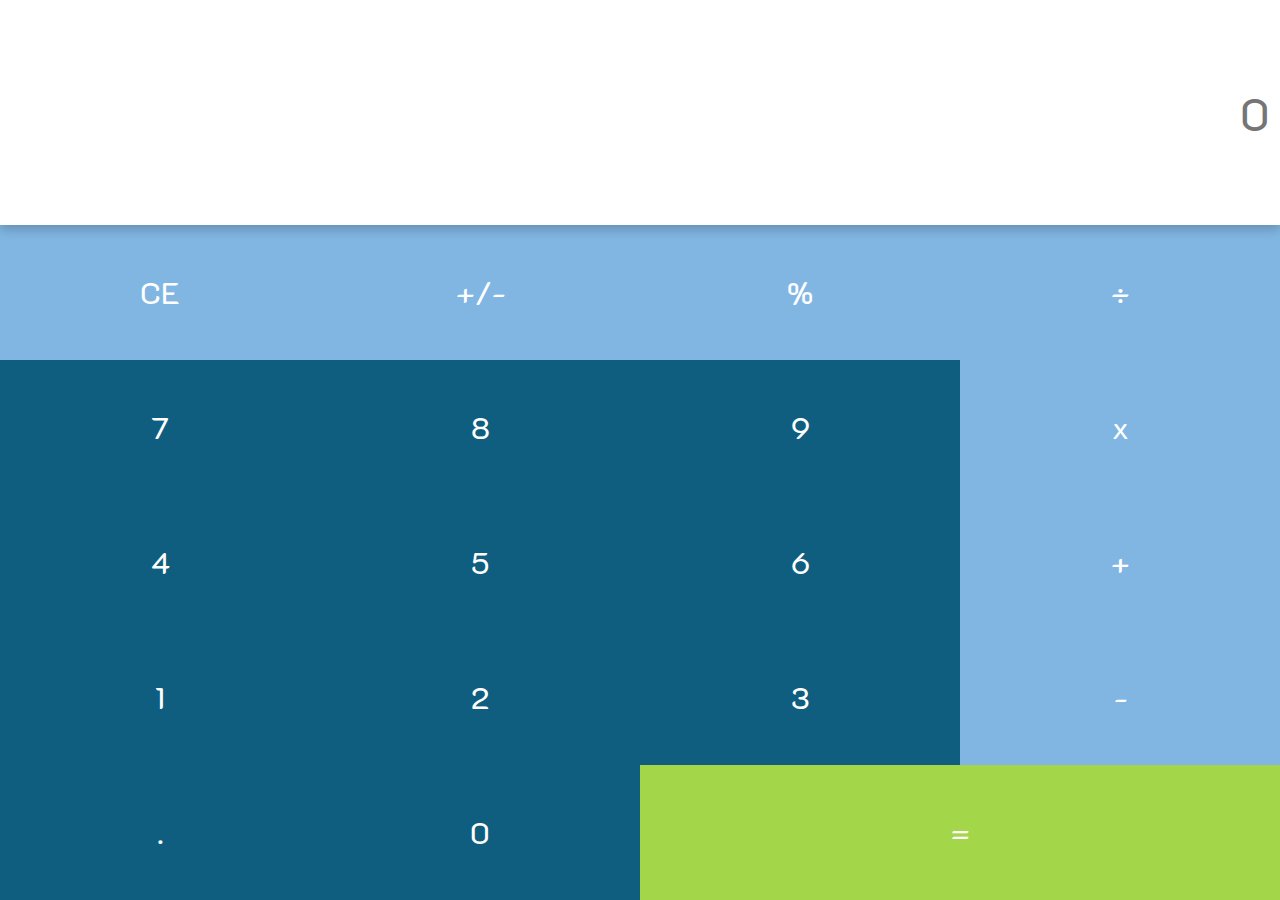
<file: index.html>
<!DOCTYPE html>
<html>
<head>
	<title>Calculadora Secreta</title>
	<meta name="viewport" content="width=device-width">
	<link rel="stylesheet" type="text/css" href="estilo.css">
	<link href="https://fonts.googleapis.com/css?family=K2D" rel="stylesheet">
</head>
<body>
	<article>
		<input type="text" id="display" name="" placeholder="0">
	</article>
	<section>
		<div>
			<button class="operacion" onclick="borrar()">CE</button>
			<button class="operacion" onclick="acceso()">+/-</button>			
			<button class="operacion" onclick="concatenar(' % ')">%</button>
			<button class="operacion" onclick="concatenar(' / ')">÷</button>
		</div>
		<div>
			<button class="dato" onclick="concatenar(7)">7</button>
			<button class="dato" onclick="concatenar(8)">8</button>
			<button class="dato" onclick="concatenar(9)">9</button>
			<button class="operacion" onclick="concatenar(' * ')">x</button>
		</div>
		<div>
			<button class="dato" onclick="concatenar(4)">4</button>
			<button class="dato" onclick="concatenar(5)">5</button>
			<button class="dato" onclick="concatenar(6)">6</button>
			<button class="operacion" onclick="concatenar(' + ')">+</button>
		</div>
		<div>
			<button class="dato" onclick="concatenar(1)">1</button>
			<button class="dato" onclick="concatenar(2)">2</button>
			<button class="dato" onclick="concatenar(3)">3</button>
			<button class="operacion" onclick="concatenar(' - ')">-</button>
		</div>
		<div>
			<button class="dato" onclick="concatenar('.')">.</button>
			<button class="dato" onclick="concatenar(0)">0</button>
			<button class="igual" onclick="igual()">=</button>
		</div>
	</section>
</body>
</html>

<script src="calculadora.js"></script>
</file>
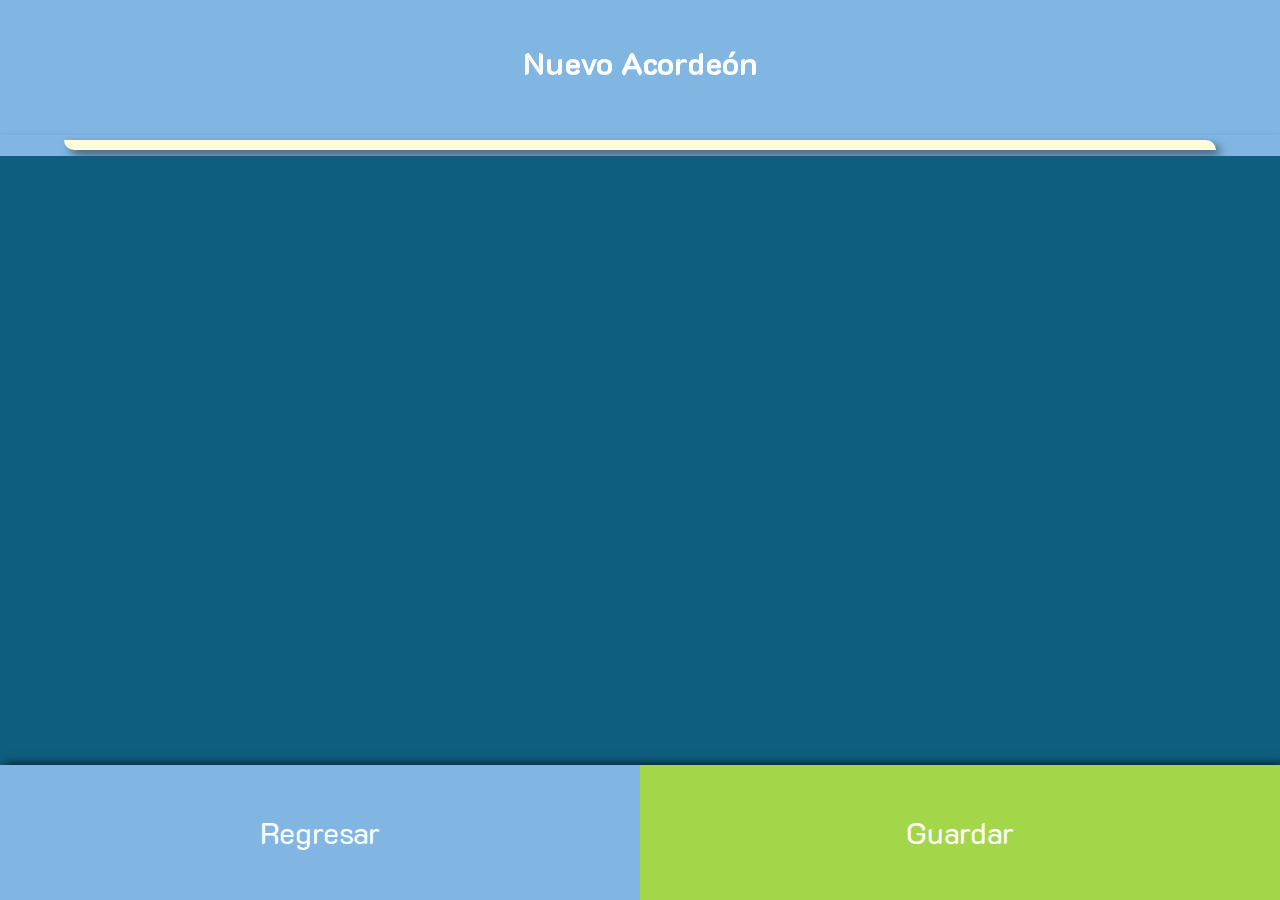
<file: PantallaSecreta.html>
<!DOCTYPE html>
<html>
<head>
	<title>Calculadora Secreta</title>
	<meta name="viewport" content="width=device-width">
	<link rel="stylesheet" type="text/css" href="estilo.css">
	<link href="https://fonts.googleapis.com/css?family=K2D" rel="stylesheet">
</head>
<body>
	<span>
		<h1>Nuevo Acordeón</h1>
	</span>
	<article class="otro">
		<ul id="notas">
		</ul>
		<textarea id="texto"></textarea>
	</article>
	<section class="opciones">
		<button class="menu"><a href="index.html">Regresar</a></button>
		<button class="menu-guardar" onclick="agregar()">Guardar</button>
	</section>
</body>
</html>

<script src="calculadora.js"></script>
</file>
<file: estilo.css>
*{
	margin: 0px;
	padding: 0px;
}

/*CALCULADORA*/

article{
	width: 100%;
	height: 25%;
	position: fixed;
	top: 0px;
	box-shadow: 0px 5px 10px rgba(0, 0, 0, 0.2);
	z-index: 1;
}

	input{
		width: 100%;
		height: 100%;
		position: relative;
		float: right;
		border: none;
		font-family: 'K2D', sans-serif;
		color: #0F5C7D;
		font-size: 45px;
		text-align: right;
		padding: 10px;
		box-sizing: border-box;
	}

section{
	width: 100%;
	height: 75%;
	position: fixed;
	top: 25%;
}

	div{
		width: 100%;
		height: 20%;
		position: relative;
		float: left;
	}

	button{
		width: 25%;
		height: 100%;
		position: relative;
		float: left;
		border: none;
		color: white;
		font-family: 'K2D', sans-serif;
		font-size: 30px;
	}

	.operacion{
		background: #81b6e3;
	}

	.dato{
		background: #0f5e7f;
	}

	.igual{
		width: 50%;
		background: #a3d749;
	}

/*PANTALLA SECRETA*/

span{
	width: 100%;
	height: 30%;
	position: fixed;
	top: 0px;
	background: #81b6e3;
	box-shadow: 0px 5px 10px rgba(0, 0, 0, 0.9);
	z-index: 1;
}

	h1{
		font-family: 'K2D', sans-serif;
		color: white;
		text-align: center;
		height: 40px;
		position: relative;
		top: 15%;
	}

.otro{
	width: 100%;
	height: 70%;
	position: fixed;
	top: 15%;
	background: #0f5e7f
	z-index: -1;
}

	textarea{
		width: 100%;
		height: 100%;
		position: relative;
		float: left;
		border: none;
		background: #0f5e7f;
		padding: 10px;
		box-sizing: border-box;
		font-family: 'K2D', sans-serif;
		color: white;
		font-size: 20px;
	}

.opciones{
	width: 100%;
	height: 15%;
	position: fixed;
	top: 85%;
	box-shadow: 5px 0px 10px rgba(0, 0, 0, 0.9);
	z-index: 1;
}

	.menu{
		width: 50%;
		height: 100%;
		background: #81b6e3;
	}

		a{
			text-decoration: none;
			color: white;
		}

	.menu-guardar{
		background: #a3d749;
		width: 50%;
	}

	ul{
		background: red;
		width: 90%;
		position: relative;
		float: left;
		left: 5%;
		top: 5px;
		list-style: none;
		font-family: 'K2D', sans-serif;
		padding: 5px;
		margin-bottom: 11px;
		box-sizing: border-box;
		border-top-right-radius: 10px;
		border-bottom-left-radius: 10px;
		background: #fffcdb;
		box-shadow: 5px 5px 10px rgba(0, 0, 0, .5);
	}
</file>
